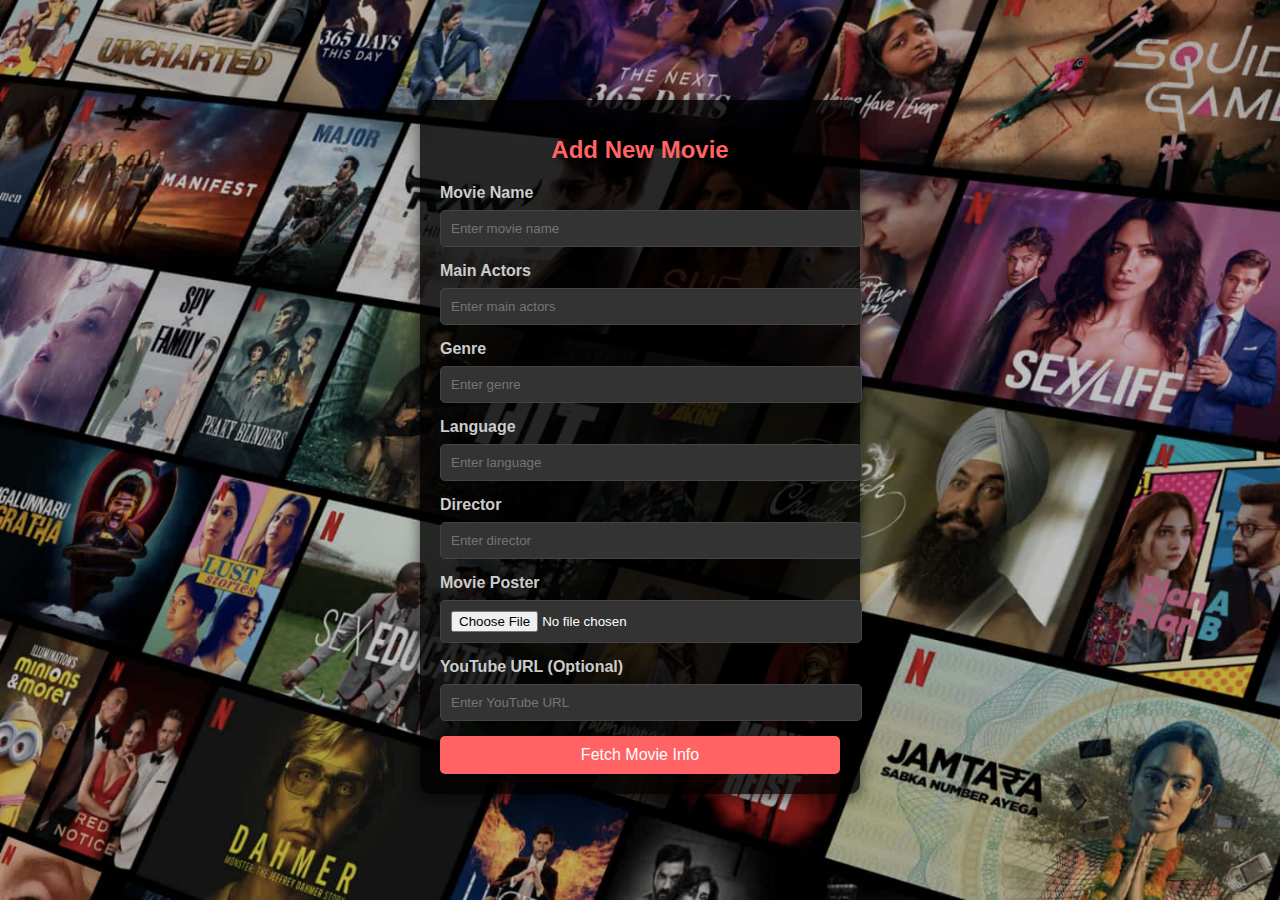
<file: addmovie.html>
<!DOCTYPE html>
<html lang="en">
<head>
    <meta charset="UTF-8">
    <meta name="viewport" content="width=device-width, initial-scale=1.0">
    <title>Add New Movie</title>
    <link rel="stylesheet" href="addmovie.css">
</head>
<body>
    <div class="form-container">
        <form action="#" method="POST" enctype="multipart/form-data">
            <h1>Add New Movie</h1>

            <!-- Movie Details Form -->
            <label for="movieName">Movie Name</label>
            <input type="text" id="movieName" name="movieName" placeholder="Enter movie name" required>

            <label for="mainActors">Main Actors</label>
            <input type="text" id="mainActors" name="mainActors" placeholder="Enter main actors" required>

            <label for="genre">Genre</label>
            <input type="text" id="genre" name="genre" placeholder="Enter genre" required>

            <label for="language">Language</label>
            <input type="text" id="language" name="language" placeholder="Enter language" required>

            <label for="director">Director</label>
            <input type="text" id="director" name="director" placeholder="Enter director" required>

            <label for="image">Movie Poster</label>
            <input type="file" id="image" name="image" accept="image/*" required>

            <!-- YouTube URL to fetch movie metadata -->
            <label for="youtubeUrl">YouTube URL (Optional)</label>
            <input type="text" id="youtubeUrl" name="youtubeUrl" placeholder="Enter YouTube URL">

            <button type="button" id="fetchButton">Fetch Movie Info</button>
        </form>

        <!-- Displaying YouTube metadata -->
        <div id="videoInfo" style="display: none;">
            <h3>Video Info</h3>
            <img id="thumbnail" alt="Video Thumbnail" />
            <h3 id="videoTitle"></h3>
            <p id="videoDescription"></p>
        </div>
    </div>

    <script src="script.js"></script>
</body>
</html>
</file>
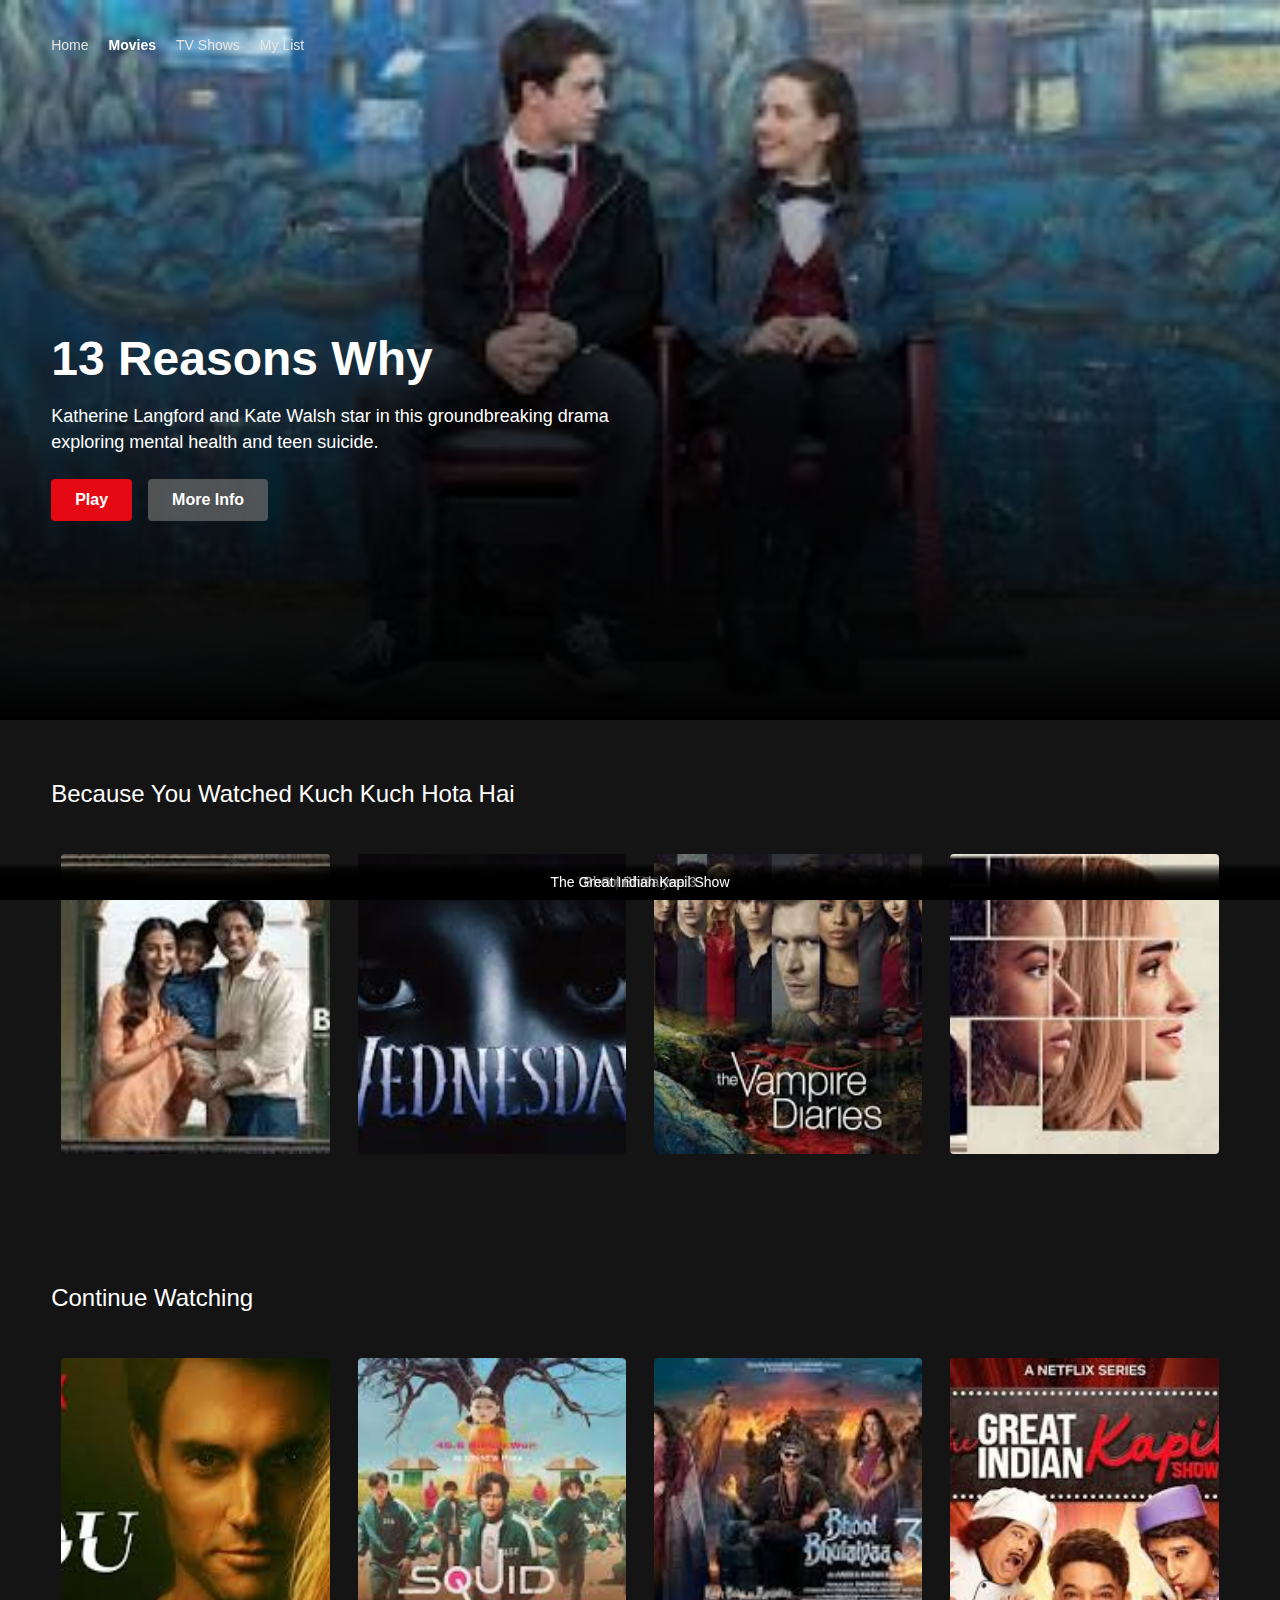
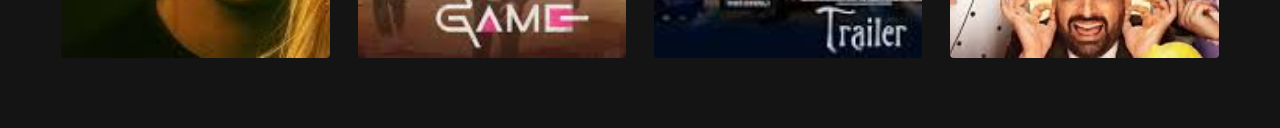
<file: movies.html>
<!DOCTYPE html>
<html lang="en">
<head>
    <meta charset="UTF-8">
    <meta name="viewport" content="width=device-width, initial-scale=1.0">
    <title>Movies</title>
    <link rel="stylesheet" href="movies.css">
    <style>
        .modal {
            display: none;
            position: fixed;
            top: 0;
            left: 0;
            width: 100%;
            height: 100%;
            background-color: rgba(0, 0, 0, 0.9);
            z-index: 1001;
        }

        .modal-content {
            position: relative;
            width: 90%;
            max-width: 900px;
            margin: 50px auto;
            padding-top: 56.25%;
        }

        .close-modal {
            position: absolute;
            top: -40px;
            right: 0;
            color: white;
            font-size: 30px;
            cursor: pointer;
            z-index: 1002;
        }

        .youtube-player {
            position: absolute;
            top: 0;
            left: 0;
            width: 100%;
            height: 100%;
            border: none;
        }

        .movie-card {
            cursor: pointer;
        }
    </style>
</head>
<body>
    <header>
        <nav>
            <ul>
                <li><a href="index.html">Home</a></li>
                <li><a href="movies.html" class="active">Movies</a></li>
                <li><a href="tvshows.html">TV Shows</a></li>
                <li><a href="mylist.html">My List</a></li>
            </ul>
        </nav>
    </header>

    <main>
        <section class="hero-section">
            <div class="hero-content">
                <h1>13 Reasons Why</h1>
                <p>Katherine Langford and Kate Walsh star in this groundbreaking drama exploring mental health and teen suicide.</p>
                <div class="hero-buttons">
                    <button onclick="playTrailer('https://youtu.be/0XuOkYlUWIs?si=gkgxSH9qaX9uSgTq')">Play</button>
                    <button>More Info</button>
                </div>
            </div>
        </section>


        <section class="movie-section">
            <h2>Because You Watched Kuch Kuch Hota Hai</h2>
            <div class="movie-row">
                <div class="movie-card" onclick="playTrailer('https://youtu.be/Kv5RKsqVe-Y?si=-s9Uij6OvIbRNo8V')">
                    <img src="images/movies/lucky.jpg" alt="Lucky Baskar">
                    <p class="movie-title">Lucky Baskar</p>
                </div>
                <div class="movie-card" onclick="playTrailer('Di310WS7zLk')">
                    <img src="images/movies/wednesday.jpg" alt="Wednesday">
                    <p class="movie-title">Wednesday</p>
                </div>
                <div class="movie-card" onclick="playTrailer('BmVmhjjkN4E')">
                    <img src="images/movies/vampire.jpg" alt="The Vampire Diaries">
                    <p class="movie-title">The Vampire Diaries</p>
                </div>
                <div class="movie-card" onclick="playTrailer('5UcxlYEbFHo')">
                    <img src="images/movies/ginny.jpg" alt="Ginny and Georgia">
                    <p class="movie-title">Ginny and Georgia</p>
                </div>
            </div>
        </section>
        

        

        <section class="movie-section">
            <h2>Continue Watching</h2>
            <div class="movie-row">
                <div class="movie-card" onclick="playTrailer('Q7LWWjIlqSc')">
                    <img src="images/movies/you.jpg" alt="You">
                    <p>You</p>
                </div>
                <div class="movie-card" onclick="playTrailer('oqxAJKy0ii4')">
                    <img src="images/movies/squidd.jpg" alt="Squid Game">
                    <p>Squid Game</p>
                </div>
                <div class="movie-card" onclick="playTrailer('efgh456')">
                    <img src="images/movies/bhool.jpg" alt="Bhool Bhulaiyaa 3">
                    <p>Bhool Bhulaiyaa 3</p>
                </div>
                <div class="movie-card" onclick="playTrailer('ijkl789')">
                    <img src="images/movies/kapil.jpg" alt="The Great Indian Kapil Show">
                    <p>The Great Indian Kapil Show</p>
                </div>
            </div>
        </section>
    </main>

    <!-- Modal for trailer -->
    <div id="trailerModal" class="modal">
        <div class="modal-content">
            <span class="close-modal" onclick="closeTrailer()">&times;</span>
            <iframe id="youtubePlayer" class="youtube-player" allowfullscreen></iframe>
        </div>
    </div>

    <script src="https://www.youtube.com/iframe_api"></script>
    <script>
        var player;
        var modal = document.getElementById('trailerModal');

        function playTrailer(videoId) {
            modal.style.display = 'block';
            if (player) {
                player.loadVideoById(videoId);
            } else {
                player = new YT.Player('youtubePlayer', {
                    videoId: videoId,
                    playerVars: {
                        'autoplay': 1,
                        'modestbranding': 1,
                        'rel': 0
                    }
                });
            }
        }

        function closeTrailer() {
            modal.style.display = 'none';
            if (player) {
                player.stopVideo();
            }
        }

        window.onclick = function(event) {
            if (event.target == modal) {
                closeTrailer();
            }
        }

        document.addEventListener('keydown', function(event) {
            if (event.key === 'Escape') {
                closeTrailer();
            }
        });
    </script>
</body>
</html>
</file>
<file: movies.css>
body {
    margin: 0;
    font-family: Arial, sans-serif;
    background-color: #141414;
    color: white;
}

/* Header Styles */
header {
    background-color: transparent;
    padding: 20px 4%;
    position: fixed;
    width: 100%;
    z-index: 1000;
    transition: background-color 0.3s;
}

header.scrolled {
    background-color: #141414;
}

nav ul {
    list-style: none;
    padding: 0;
    display: flex;
    gap: 20px;
    align-items: center;
}

nav ul li a {
    text-decoration: none;
    color: #e5e5e5;
    font-size: 14px;
    transition: color 0.3s;
}

nav ul li a:hover {
    color: #b3b3b3;
}

nav ul li a.active {
    color: white;
    font-weight: bold;
}

/* Hero Section */
.hero-section {
    position: relative;
    height: 80vh;
    background: linear-gradient(to bottom, 
        rgba(0, 0, 0, 0) 0%,
        rgba(0, 0, 0, 0.4) 40%,
        rgba(0, 0, 0, 0.8) 80%,
        rgba(0, 0, 0, 1) 100%
    ), url('images/movies/reasonss.jpg') no-repeat center center;
    background-size: cover;
    padding: 0 4%;
    display: flex;
    align-items: center;
}

.hero-content {
    max-width: 600px;
    margin-top: 100px;
}

.hero-content h1 {
    font-size: 48px;
    margin-bottom: 16px;
    font-weight: bold;
}

.hero-content p {
    font-size: 18px;
    margin-bottom: 24px;
    color: #fff;
    line-height: 1.4;
}

.hero-buttons {
    display: flex;
    gap: 16px;
}

.hero-buttons button {
    padding: 12px 24px;
    border-radius: 4px;
    font-size: 16px;
    font-weight: bold;
    cursor: pointer;
    transition: background-color 0.2s;
    border: none;
}

.hero-buttons button:first-child {
    background-color: #e50914;
    color: white;
}

.hero-buttons button:last-child {
    background-color: rgba(109, 109, 110, 0.7);
    color: white;
}

.hero-buttons button:hover {
    background-color: #f40612;
}

/* Movie Section */
.movie-section {
    padding: 40px 4%;
}

.movie-section h2 {
    font-size: 24px;
    margin-bottom: 16px;
    font-weight: 500;
}

.movie-row {
    display: flex;
    overflow-x: auto;
    gap: 8px;
    padding: 20px 0;
    scrollbar-width: none; /* Firefox */
}

.movie-row::-webkit-scrollbar {
    display: none; /* Chrome, Safari, Opera */
}

.movie-card img {
    width: 100%;
    aspect-ratio: 16/9;
    object-fit: cover;
    display: block;
    border-radius: 4px;
    /* Add these properties for better quality */
    image-rendering: -webkit-optimize-contrast;
    image-rendering: crisp-edges;
    transform: translateZ(0); /* Helps with image sharpness */
    backface-visibility: hidden; /* Reduces blurriness during transforms */
}
}

.movie-card:hover {
    transform: scale(1.05);
    z-index: 2;
}

.movie-card img {
    width: 100%;
    height: 300px;
    object-fit: cover;
    display: block;
}

.movie-card p {
    padding: 10px;
    margin: 0;
    position: absolute;
    bottom: 0;
    left: 0;
    right: 0;
    background: linear-gradient(to top, rgba(0,0,0,0.9), transparent);
    font-size: 14px;
}

/* Responsive adjustments */
@media (max-width: 768px) {
    .hero-content h1 {
        font-size: 32px;
    }
    
    .hero-content p {
        font-size: 16px;
    }
    
    .movie-card {
        width: 150px;
    }
    
    .movie-card img {
        height: 225px;
    }
}

/* Optional: Add smooth scrolling for the movie rows */
.movie-row {
    scroll-behavior: smooth;
}

/* Add these styles to your existing CSS */
.movie-card {
    text-align: center;
    margin: 10px;
}

.movie-title {
    font-size: 14px;
    color: white;
    margin-top: 8px;
    text-align: center;
    word-wrap: break-word;
}
</file>
<file: addmovie.css>
/* Reset and dark background settings */
body {
    margin: 0;
    padding: 0;
    font-family: Arial, sans-serif;
    color: #fff;
    background: url('images/header-image.png') no-repeat center center fixed;
    background-size: cover;
}

/* Centered form container */
.form-container {
    max-width: 400px;
    margin: 100px auto;
    padding: 20px;
    background: rgba(0, 0, 0, 0.8);
    border-radius: 10px;
    box-shadow: 0 4px 15px rgba(0, 0, 0, 0.6);
}

/* Form header */
.form-container h1 {
    text-align: center;
    margin-bottom: 20px;
    font-size: 24px;
    color: #ff6363;
}

/* Labels and input fields styling */
label {
    display: block;
    margin-bottom: 8px;
    font-weight: bold;
    color: #ccc;
}

input[type="text"] {
    width: 100%;
    padding: 10px;
    margin-bottom: 15px;
    border: 1px solid #444;
    border-radius: 5px;
    background: #333;
    color: #fff;
}

input[type="file"] {
    width: 100%;
    padding: 10px;
    margin-bottom: 15px;
    border: 1px solid #444;
    border-radius: 5px;
    background: #333;
    color: #fff;
}

/* Submit button styling */
button {
    width: 100%;
    padding: 10px;
    border: none;
    border-radius: 5px;
    background: #ff6363;
    color: #fff;
    font-size: 16px;
    cursor: pointer;
    transition: background 0.3s ease;
}

button:hover {
    background: #ff4b4b;
}

/* YouTube Metadata Section Styling */
#videoInfo {
    margin-top: 30px;
    padding: 20px;
    background-color: rgba(0, 0, 0, 0.8);
    border-radius: 8px;
    border: 1px solid #444;
    text-align: center;
    display: none;
}

#thumbnail {
    max-width: 100%;
    bor
</file>
